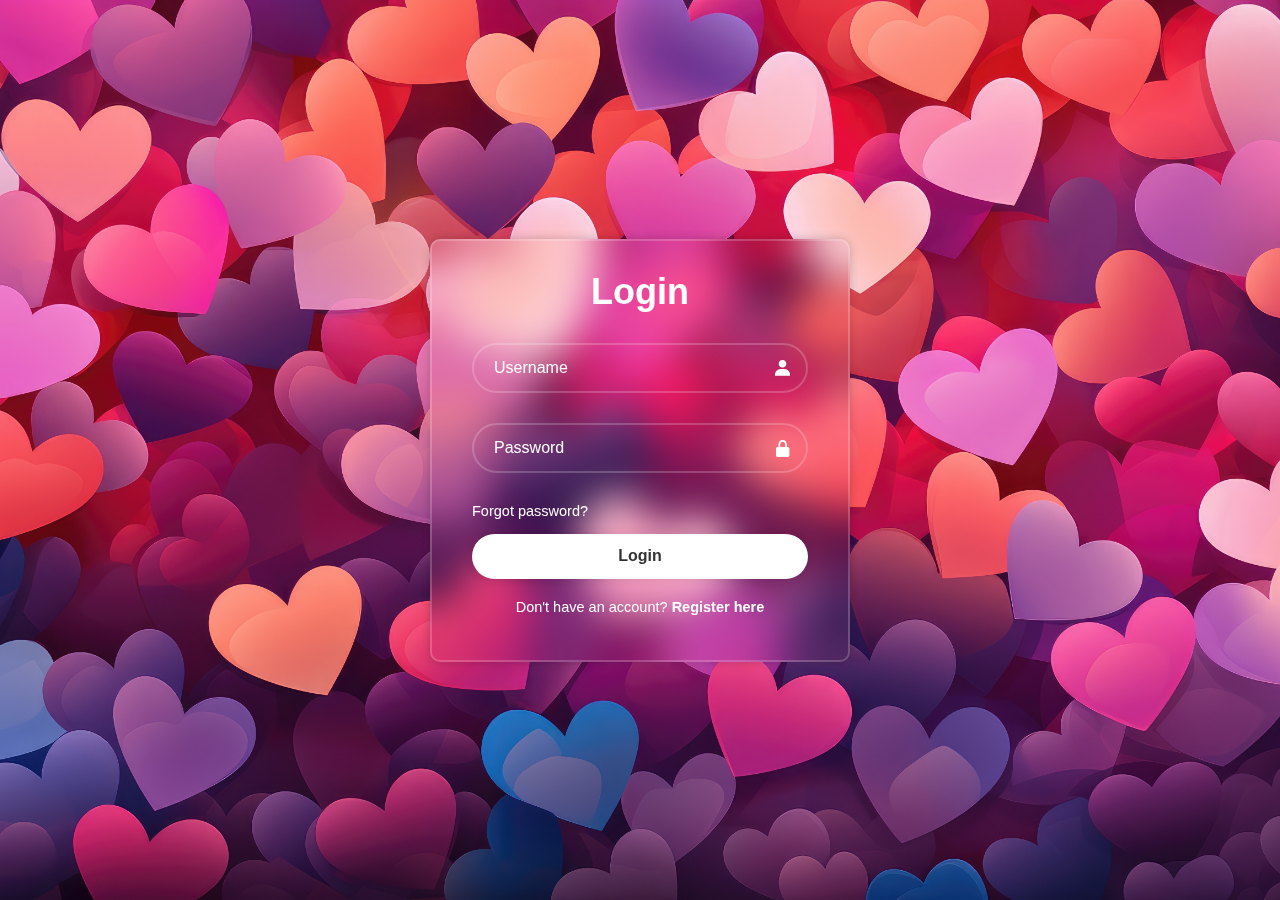
<file: index.html>
<!DOCTYPE html>
<html lang="en">
<head>
    <meta charset="UTF-8">
    <meta name="viewport" content="width=device-width, initial-scale=1.0">
    <title>Login</title>
    <link rel="stylesheet" href="login-style.css">
    <link href='https://unpkg.com/boxicons@2.1.4/css/boxicons.min.css' rel='stylesheet'>
</head>
<body>
    <div class="wrapper">
        <form action="">
            <h1>Login</h1>
            <div class="input-box">
                <input type="text" placeholder="Username" id="name" name="username"
                required>
                <i class='bx bxs-user'></i>
            </div>
            <div class="input-box">
                <input type="password" placeholder="Password" id="pass" name="password"
                required>
                <i class='bx bxs-lock-alt'></i>
            </div>
            <div class="remember-forgot">
                <a href="https://wa.me/+60198854313/?text=I%20LUPA%20PASSWORD%20LAAA">Forgot password?</a>
            </div>

            <button type="button" onclick="login()" class="btn">Login</button>
        
            <div class="register-link">
                <p>Don't have an account?
                    <a href="https://wa.me/+60198854313/?text=MEHH%20SINI%20USERNAME%20DENGAN%20PASSWORD">Register here</a>
                </p>
            </div>
        </form>
    </div>
    <script>
        function login() {
            const validUser = "lyshaaft_";
            const validPass = "alyshacomel";

            const username = document.getElementById("name").value;
            const password = document.getElementById("pass").value;

            if(username==validUser && password==validPass)
                window.location.href = 'home.html';
            else
                window.location.href = 'index.html';
        }
    </script>
</body>
</html>
</file>
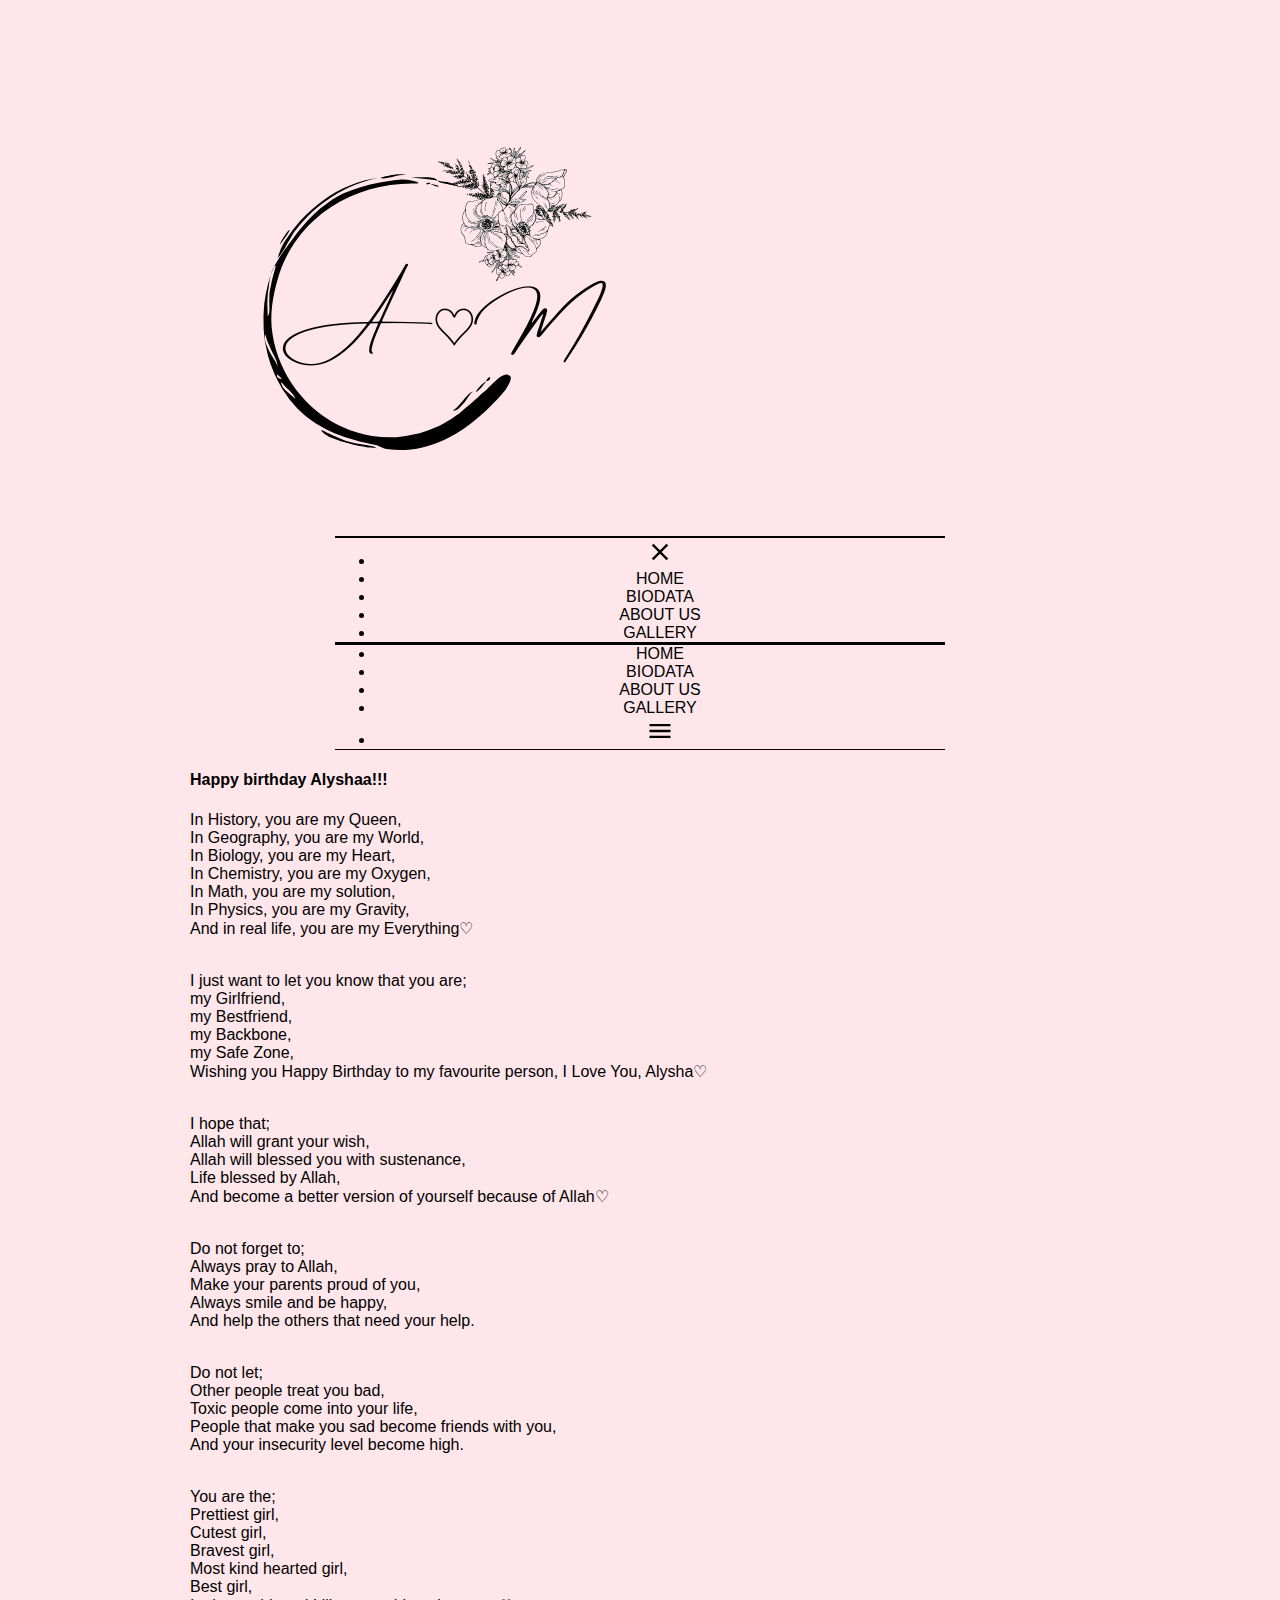
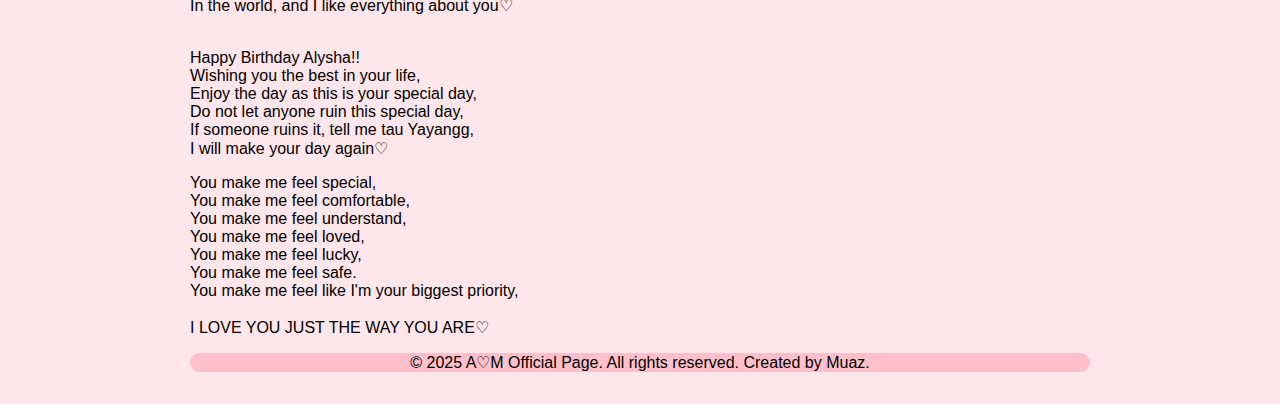
<file: 2024.html>
<!DOCTYPE html>
<html lang="en">
<head>
    <meta charset="UTF-8">
    <meta name="viewport" content="width=device-width, initial-scale=1.0, maximum-scale=1.0, user-scalable=no">
    <title>A♡M Offcial Page</title>
    
    <!--CSS Style-->
    <link rel="stylesheet" href="style.css">

</head>
<body>
    <nav>
        <img src="Images/logo.png" class="logo">
        <ul class="sidebar"><b>
            <li class="hide" onclick=hideSidebar()><a href="#"><svg xmlns="http://www.w3.org/2000/svg" height="28px" viewBox="0 -960 960 960" width="28px" fill="#000000"><path d="m256-200-56-56 224-224-224-224 56-56 224 224 224-224 56 56-224 224 224 224-56 56-224-224-224 224Z"/></svg></a></li>
            <li><a href="index.html">HOME</a></li>
            <li><a href="biodata.html">BIODATA</a></li>
            <li><a href="about.html">ABOUT US</a></li>
            <li><a href="gallery.html">GALLERY</a></li>
        </b></ul>
        <ul><b>
            <li class="hideOnMobile"><a href="index.html">HOME</a></li>
            <li class="hideOnMobile"><a href="biodata.html">BIODATA</a></li>
            <li class="hideOnMobile"><a href="about.html">ABOUT US</a></li>
            <li class="hideOnMobile"><a href="gallery.html">GALLERY</a></li>
            <li class="menu" onclick=showSidebar()><a href="#"><svg xmlns="http://www.w3.org/2000/svg" height="28px" viewBox="0 -960 960 960" width="28px" fill="#000000"><path d="M120-240v-80h720v80H120Zm0-200v-80h720v80H120Zm0-200v-80h720v80H120Z"/></svg></a></li>
        </b></ul>
    </nav>

    <div class="a2024-container">
        <h4>Happy birthday Alyshaa!!!</h4>
            <p> 
                In History, you are my Queen,
                <br>In Geography, you are my World,
                <br>In Biology, you are my Heart,
                <br>In Chemistry, you are my Oxygen,
                <br>In Math, you are my solution,
                <br>In Physics, you are my Gravity,
                <br>And in real life, you are my Everything♡
            </p>
            <p>
                <br>I just want to let you know that you are;
                <br>my Girlfriend,
                <br>my Bestfriend,
                <br>my Backbone,
                <br>my Safe Zone,
                <br>Wishing you Happy Birthday to my favourite person, I Love You, Alysha♡
            </p>
            <p>
                <br>I hope that;
                <br>Allah will grant your wish,
                <br>Allah will blessed you with sustenance,
                <br>Life blessed by Allah,
                <br>And become a better version of yourself because of Allah♡
            </p>
            <p>
                <br>Do not forget to;
                <br>Always pray to Allah,
                <br>Make your parents proud of you,
                <br>Always smile and be happy,
                <br>And help the others that need your help.
            </p>
            <p>
                <br>Do not let;
                <br>Other people treat you bad,
                <br>Toxic people come into your life,
                <br>People that make you sad become friends with you,
                <br>And your insecurity level become high.
            </p>
            <p>
                <br>You are the;
                <br>Prettiest girl,
                <br>Cutest girl,
                <br>Bravest girl,
                <br>Most kind hearted girl,
                <br>Best girl,
                <br>In the world, and I like everything about you♡
            </p>
            <p>
                <br>Happy Birthday Alysha!!
                <br>Wishing you the best in your life,
                <br>Enjoy the day as this is your special day,
                <br>Do not let anyone ruin this special day,
                <br>If someone ruins it, tell me tau Yayangg,
                <br>I will make your day again♡
            </p>
            <p>
                You make me feel special,
                <br>You make me feel comfortable,
                <br>You make me feel understand,
                <br>You make me feel loved,
                <br>You make me feel lucky,
                <br>You make me feel safe.
                <br>You make me feel like I'm your biggest priority,
                <br><br>I LOVE YOU JUST THE WAY YOU ARE♡
            </p>
    </div>
    <footer>
        <p>&copy; 2025 A♡M Official Page. All rights reserved. Created by Muaz.</p>
    </footer>

    <!--JS Code For Silde-->
    <script src="https://cdn.jsdelivr.net/npm/swiper@11/swiper-bundle.min.js"></script>
    <!--JS Code File-->
    <script src="script.js"></script>
</body>

</html>
</file>
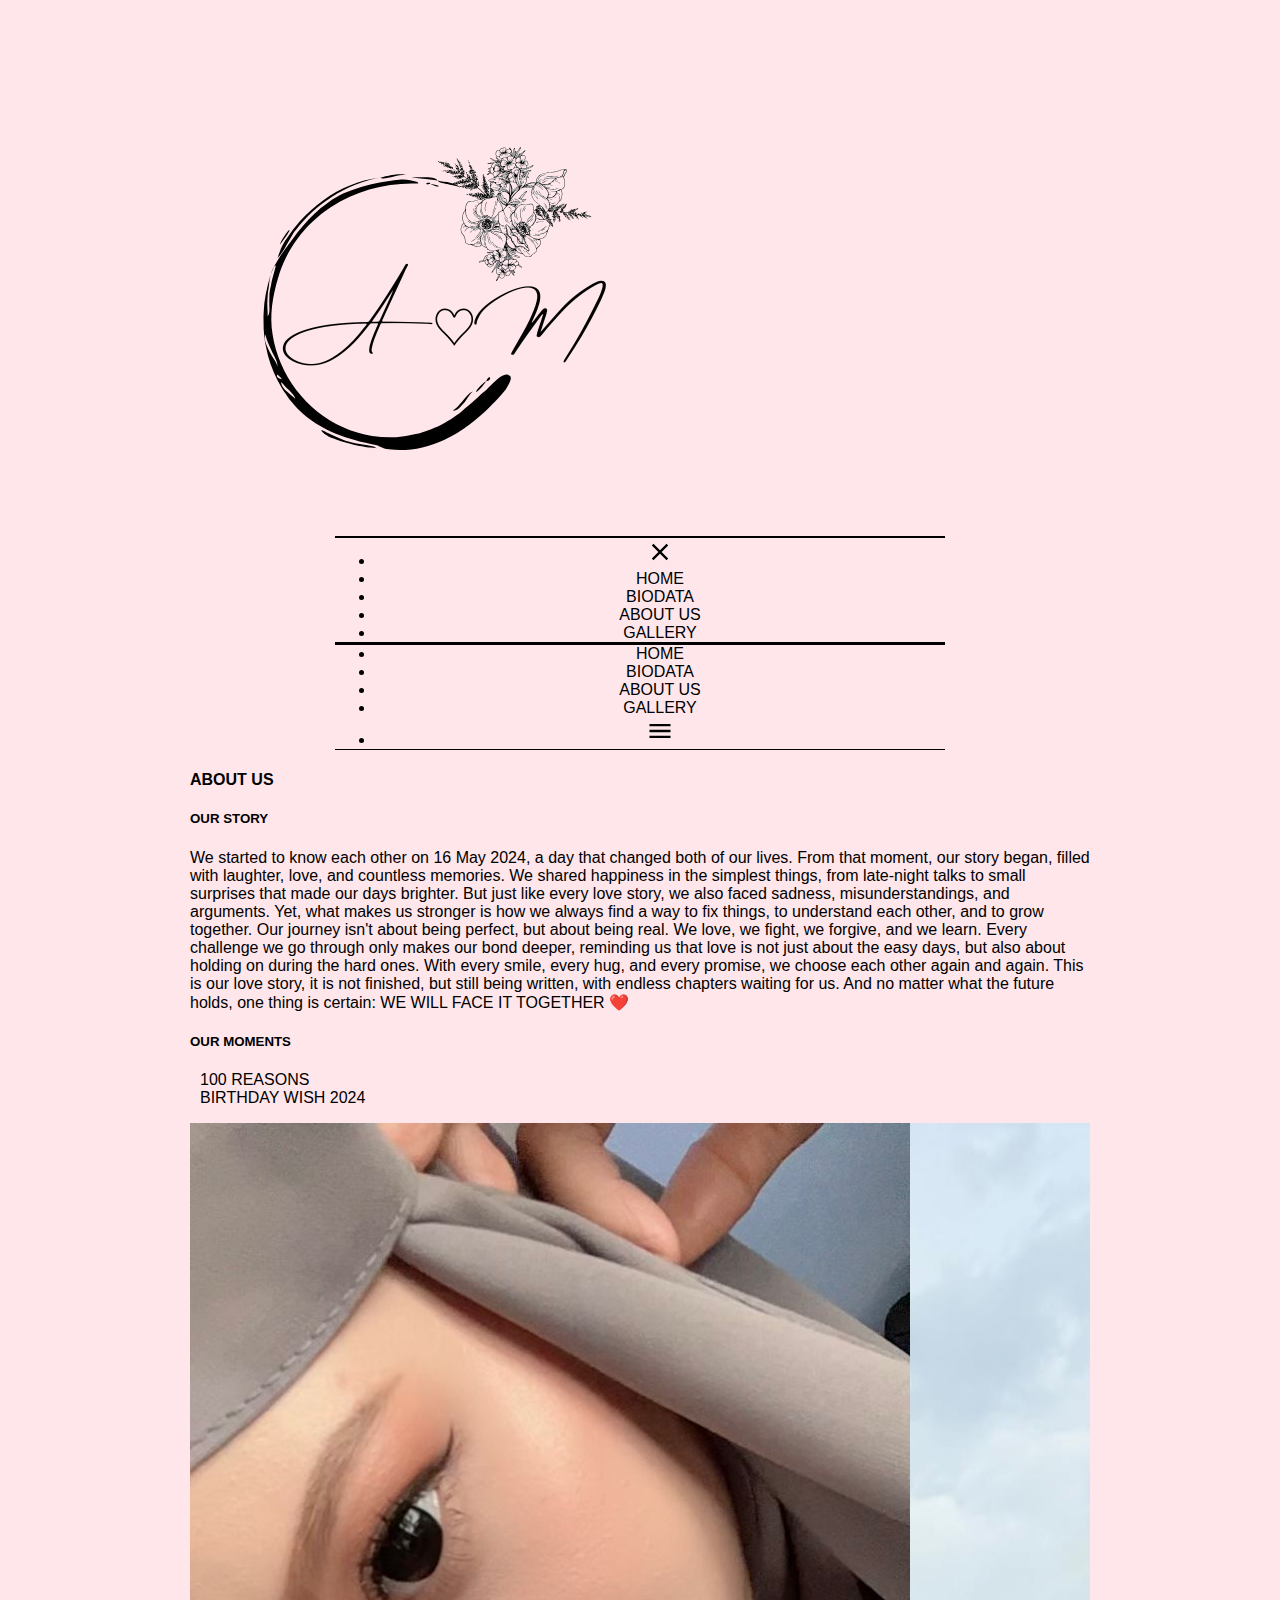
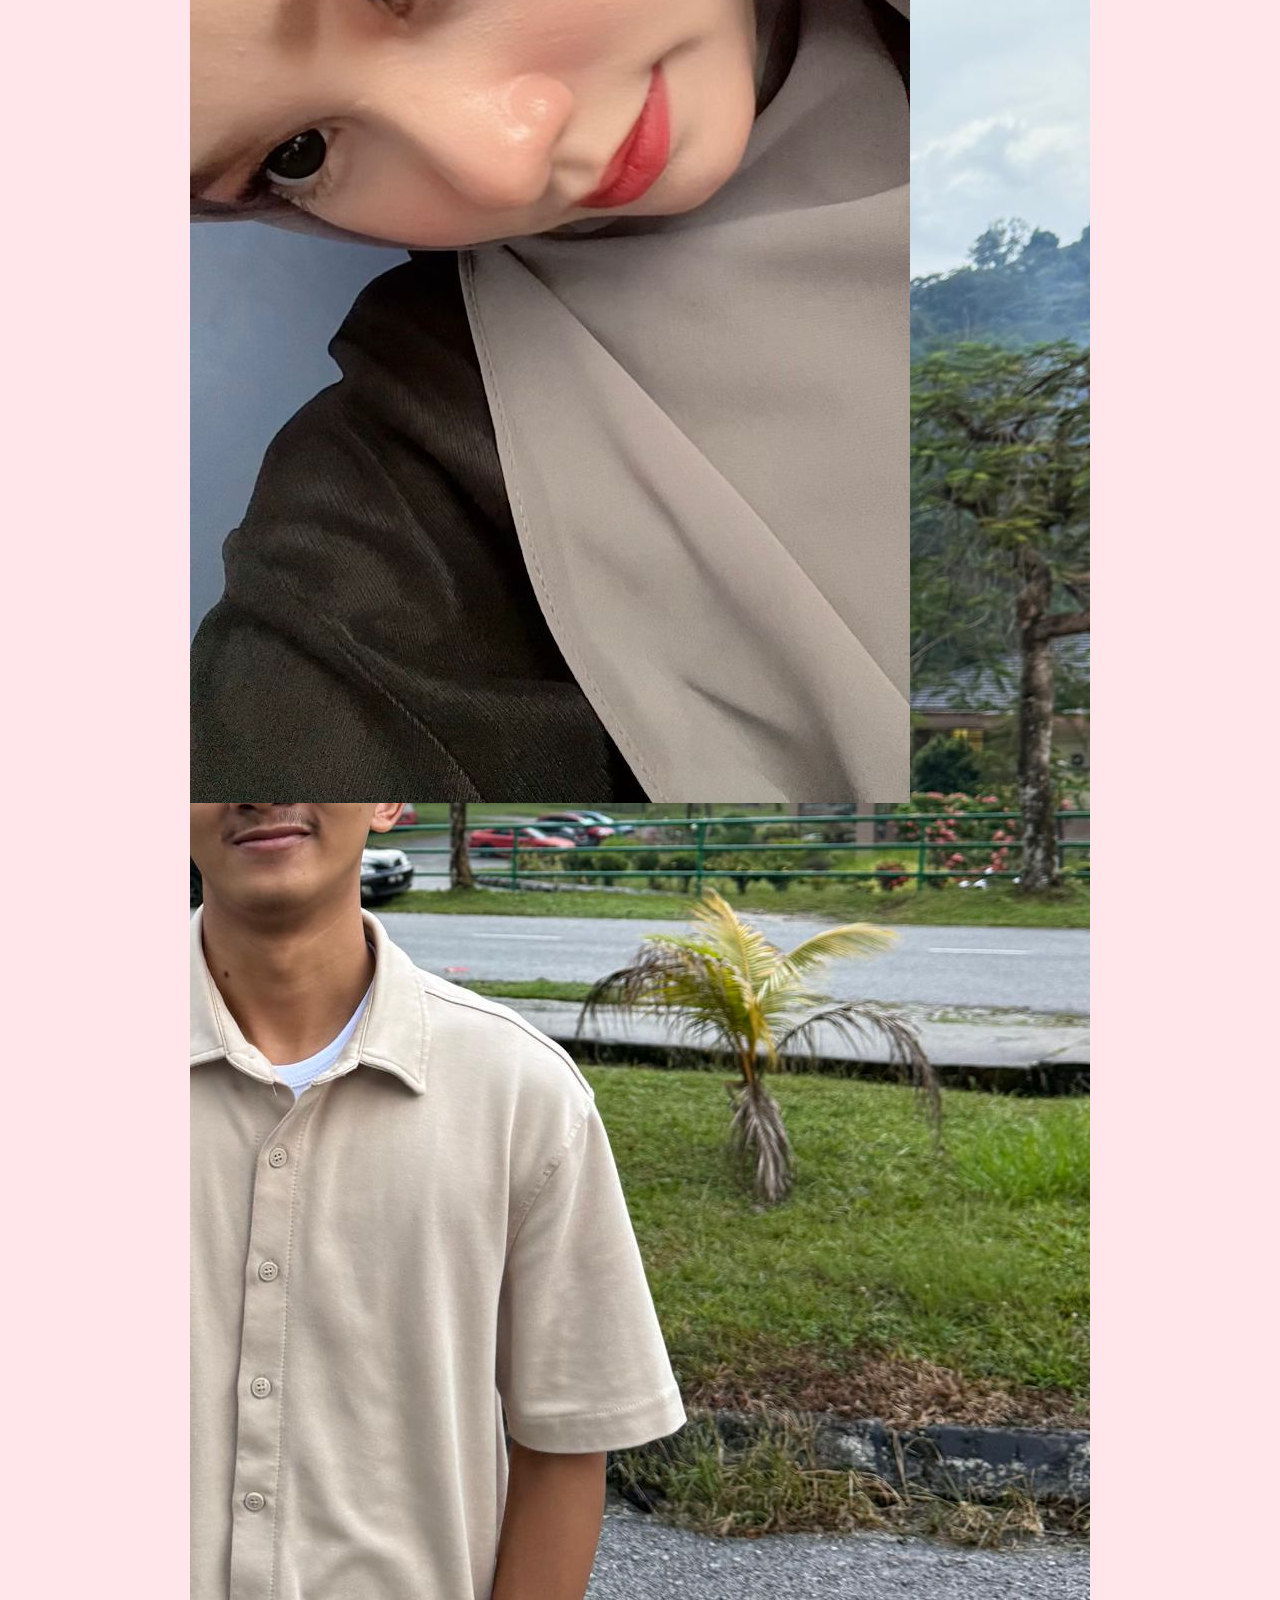
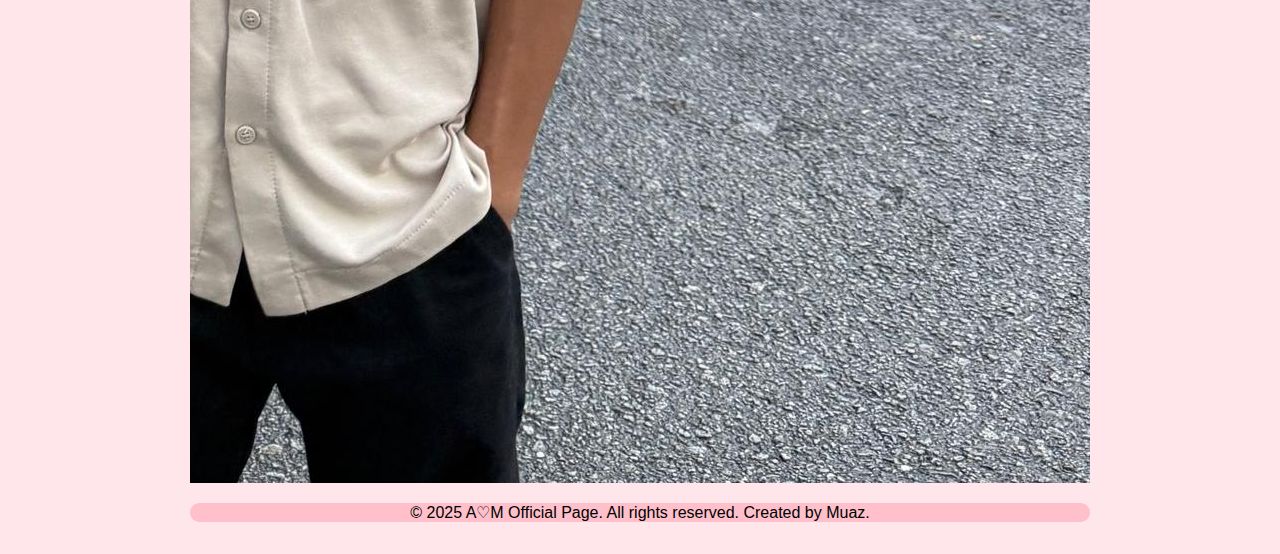
<file: about.html>
<!DOCTYPE html>
<html lang="en">
<head>
    <meta charset="UTF-8">
    <meta name="viewport" content="width=device-width, initial-scale=1.0, maximum-scale=1.0, user-scalable=no">
    <title>A♡M Offcial Page</title>

    <!--CSS Style-->
    <link rel="stylesheet" href="style.css">

    <!-- Slider Style -->
    <link rel="stylesheet" href="https://cdn.jsdelivr.net/npm/swiper@11/swiper-bundle.min.css"/>
    <script src="https://cdn.jsdelivr.net/npm/swiper@11/swiper-bundle.min.js"></script>

</head>
<body>
    <nav>
        <img src="images/logo.png" class="logo">
        <ul class="sidebar"><b>
            <li class="hide" onclick=hideSidebar()><a href="#"><svg xmlns="http://www.w3.org/2000/svg" height="28px" viewBox="0 -960 960 960" width="28px" fill="#000000"><path d="m256-200-56-56 224-224-224-224 56-56 224 224 224-224 56 56-224 224 224 224-56 56-224-224-224 224Z"/></svg></a></li>
            <li><a href="index.html">HOME</a></li>
            <li><a href="biodata.html">BIODATA</a></li>
            <li><a href="about.html">ABOUT US</a></li>
            <li><a href="gallery.html">GALLERY</a></li>
        </b></ul>
        <ul><b>
            <li class="hideOnMobile"><a href="index.html">HOME</a></li>
            <li class="hideOnMobile"><a href="biodata.html">BIODATA</a></li>
            <li class="hideOnMobile"><a href="about.html">ABOUT US</a></li>
            <li class="hideOnMobile"><a href="gallery.html">GALLERY</a></li>
            <li class="menu" onclick=showSidebar()><a href="#"><svg xmlns="http://www.w3.org/2000/svg" height="28px" viewBox="0 -960 960 960" width="28px" fill="#000000"><path d="M120-240v-80h720v80H120Zm0-200v-80h720v80H120Zm0-200v-80h720v80H120Z"/></svg></a></li>
        </b></ul>
    </nav>

    <h4 id="about">ABOUT US</h4>

    <div class="about">
        <div class="about-content">
            <div id="story">
                <h5>OUR STORY</h5>
                <p>
                    We started to know each other on 16 May 2024, a day that changed both of our lives. From that moment, our story began, filled with
                    laughter, love, and countless memories. We shared happiness in the simplest things, from late-night talks to small surprises that made 
                    our days brighter. But just like every love story, we also faced sadness, misunderstandings, and arguments. Yet, what makes us stronger 
                    is how we always find a way to fix things, to understand each other, and to grow together. Our journey isn't about being perfect, but 
                    about being real. We love, we fight, we forgive, and we learn. Every challenge we go through only makes our bond deeper, reminding us 
                    that love is not just about the easy days, but also about holding on during the hard ones. With every smile, every hug, and every 
                    promise, we choose each other again and again. This is our love story, it is not finished, but still being written, with endless chapters 
                    waiting for us. And no matter what the future holds, one thing is certain: WE WILL FACE IT TOGETHER ❤️
                </p>
            </div>

            <div id="mission-vision">
                <h5>OUR MOMENTS</h5>
                <p>
                    <a class="wishlist" href="reasons.html">100 REASONS</a><br>
                    <a class="wishlist" href="2024.html">BIRTHDAY WISH 2024</a>
                </p>
            </div>
        </div>

        <section id="slide">
            <div class="swiper mySwiper">
                <div class="swiper-wrapper">
                    <div class="swiper-slide">
                        <div class="slide-content">
                            <img src="Images/34.jpg" class="slide-image">
                        </div>
                    </div>
                    <div class="swiper-slide">
                        <div class="slide-content">
                            <img src="Images/80.jpg" class="slide-image">
                            <div class="slide-text">
                            </div>
                        </div>
                    </div>
                    <div class="swiper-slide">
                        <div class="slide-content">
                            <img src="Images/76.jpg" class="slide-image">
                            <div class="slide-text">
                            </div>
                        </div>
                    </div>
                    <div class="swiper-slide">
                        <div class="slide-content">
                            <img src="Images/37.jpg"  class="slide-image">
                            <div class="slide-text">
                            </div>
                        </div>
                    </div>
                    <div class="swiper-slide">
                        <div class="slide-content">
                            <img src="Images/74.jpg" class="slide-image">
                            <div class="slide-text">
                            </div>
                        </div>
                    </div>
                </div>
            </div>
        </section>
     </div>
    
     <footer>
        <p>&copy; 2025 A♡M Official Page. All rights reserved. Created by Muaz.</p>
    </footer>

    <!--JS Code File-->
    <script src="script.js"></script>
</body>

</html>
</file>
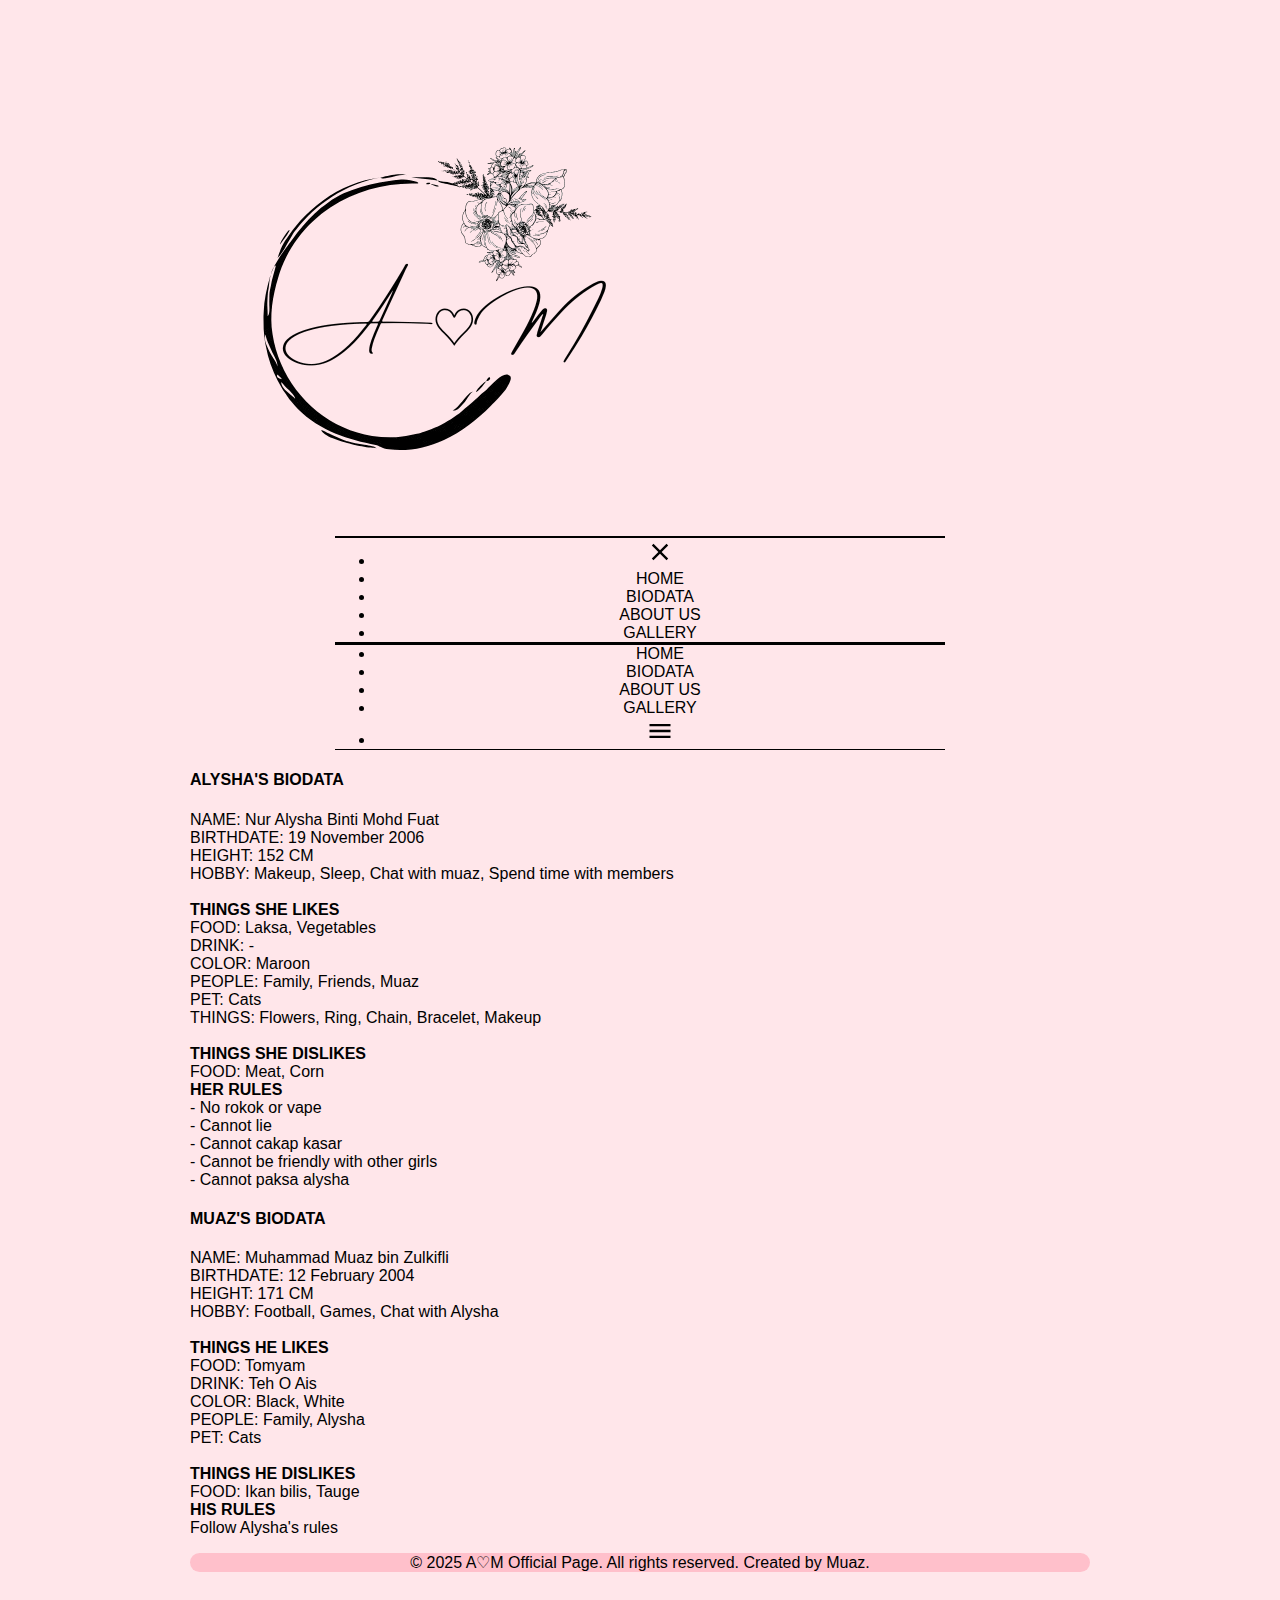
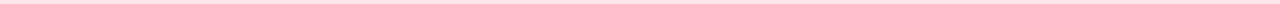
<file: biodata.html>
<!DOCTYPE html>
<html lang="en">
<head>
    <meta charset="UTF-8">
    <meta name="viewport" content="width=device-width, initial-scale=1.0, maximum-scale=1.0, user-scalable=no">
    <title>Mahallah Bilal Cafe</title>

    <!--CSS Style-->
    <link rel="stylesheet" href="style.css">

    <!-- Slider Style -->
    <link rel="stylesheet" href="https://cdn.jsdelivr.net/npm/swiper@11/swiper-bundle.min.css"/>
    <script src="https://cdn.jsdelivr.net/npm/swiper@11/swiper-bundle.min.js"></script>
</head>
<body>
    <nav>
        <img src="images/logo.png" class="logo">
        <ul class="sidebar"><b>
            <li class="hide" onclick=hideSidebar()><a href="#"><svg xmlns="http://www.w3.org/2000/svg" height="28px" viewBox="0 -960 960 960" width="28px" fill="#000000"><path d="m256-200-56-56 224-224-224-224 56-56 224 224 224-224 56 56-224 224 224 224-56 56-224-224-224 224Z"/></svg></a></li>
            <li><a href="index.html">HOME</a></li>
            <li><a href="biodata.html">BIODATA</a></li>
            <li><a href="about.html">ABOUT US</a></li>
            <li><a href="gallery.html">GALLERY</a></li>
        </b></ul>
        <ul><b>
            <li class="hideOnMobile"><a href="index.html">HOME</a></li>
            <li class="hideOnMobile"><a href="biodata.html">BIODATA</a></li>
            <li class="hideOnMobile"><a href="about.html">ABOUT US</a></li>
            <li class="hideOnMobile"><a href="gallery.html">GALLERY</a></li>
            <li class="menu" onclick=showSidebar()><a href="#"><svg xmlns="http://www.w3.org/2000/svg" height="28px" viewBox="0 -960 960 960" width="28px" fill="#000000"><path d="M120-240v-80h720v80H120Zm0-200v-80h720v80H120Zm0-200v-80h720v80H120Z"/></svg></a></li>
        </b></ul>
    </nav>

    <div class="bio-container">
        <div class="alysha-bio">
            <p>
                <h4>ALYSHA'S BIODATA</h4>
                NAME: Nur Alysha Binti Mohd Fuat<br>
                BIRTHDATE: 19 November 2006<br>
                HEIGHT: 152 CM<br>
                HOBBY: Makeup, Sleep, Chat with muaz, Spend time with members<br><br>
                <strong>THINGS SHE LIKES</strong><br>
                FOOD: Laksa, Vegetables<br>
                DRINK: - <br>
                COLOR: Maroon<br>
                PEOPLE: Family, Friends, Muaz<br>
                PET: Cats<br>
                THINGS: Flowers, Ring, Chain, Bracelet, Makeup<br><br>
                <strong>THINGS SHE DISLIKES</strong><br>
                FOOD: Meat, Corn<br>
                <strong>HER RULES</strong><br>
                - No rokok or vape<br>
                - Cannot lie<br>
                - Cannot cakap kasar<br>
                - Cannot be friendly with other girls<br>
                - Cannot paksa alysha
            </p>
        </div>
        <div class="muaz-bio">
            <p>
                <h4>MUAZ'S BIODATA</h4>
                NAME: Muhammad Muaz bin Zulkifli<br>
                BIRTHDATE: 12 February 2004<br>
                HEIGHT: 171 CM<br>
                HOBBY: Football, Games, Chat with Alysha<br><br>
                <strong>THINGS HE LIKES</strong><br>
                FOOD: Tomyam<br>
                DRINK: Teh O Ais<br>
                COLOR: Black, White<br>
                PEOPLE: Family, Alysha<br>
                PET: Cats<br><br>
                <strong>THINGS HE DISLIKES</strong><br>
                FOOD: Ikan bilis, Tauge<br>
                <strong>HIS RULES</strong><br>
                Follow Alysha's rules
            </p>
        </div>
    </div>

    

    <footer>
        <p>&copy; 2025 A♡M Official Page. All rights reserved. Created by Muaz.</p>
    </footer>

    <!--JS Code For Silde-->
    <script src="https://cdn.jsdelivr.net/npm/swiper@11/swiper-bundle.min.js"></script>
    <!--JS Code File-->
    <script src="script.js"></script>
</body>
</html>
</file>
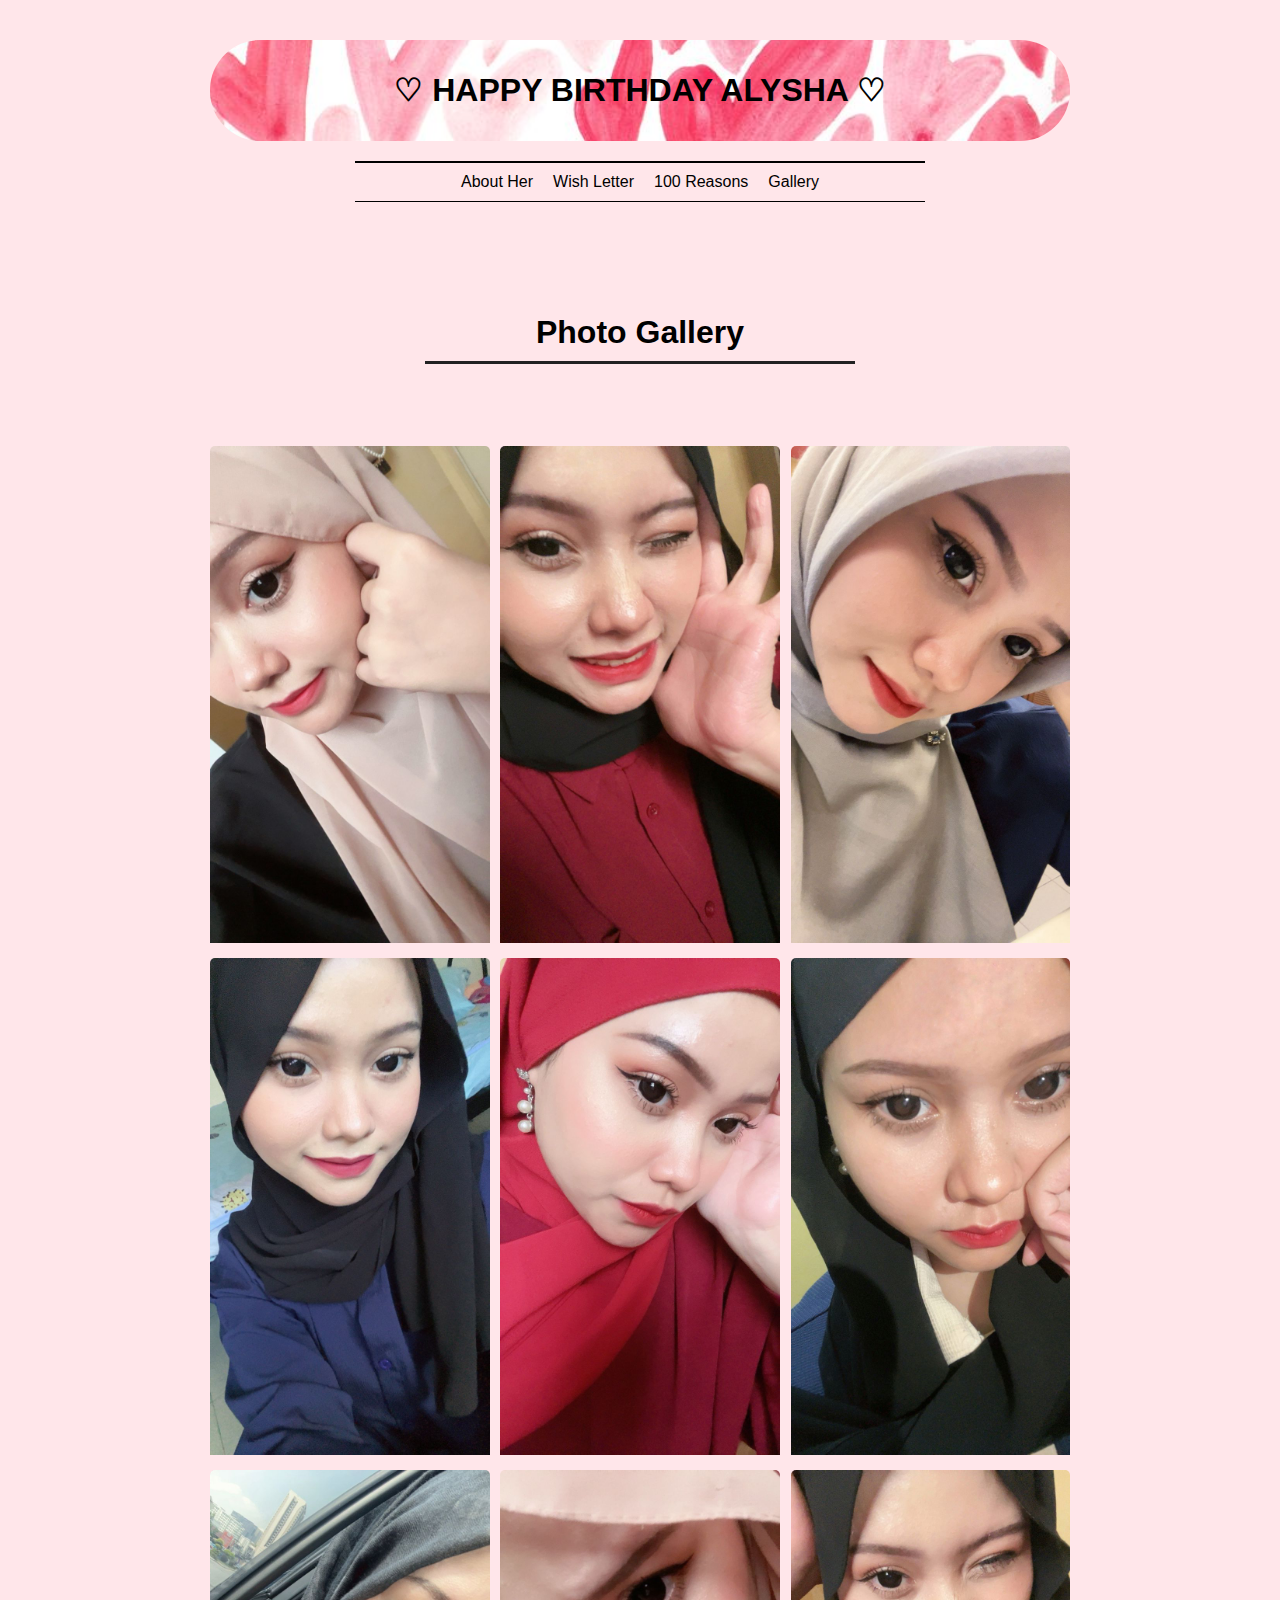
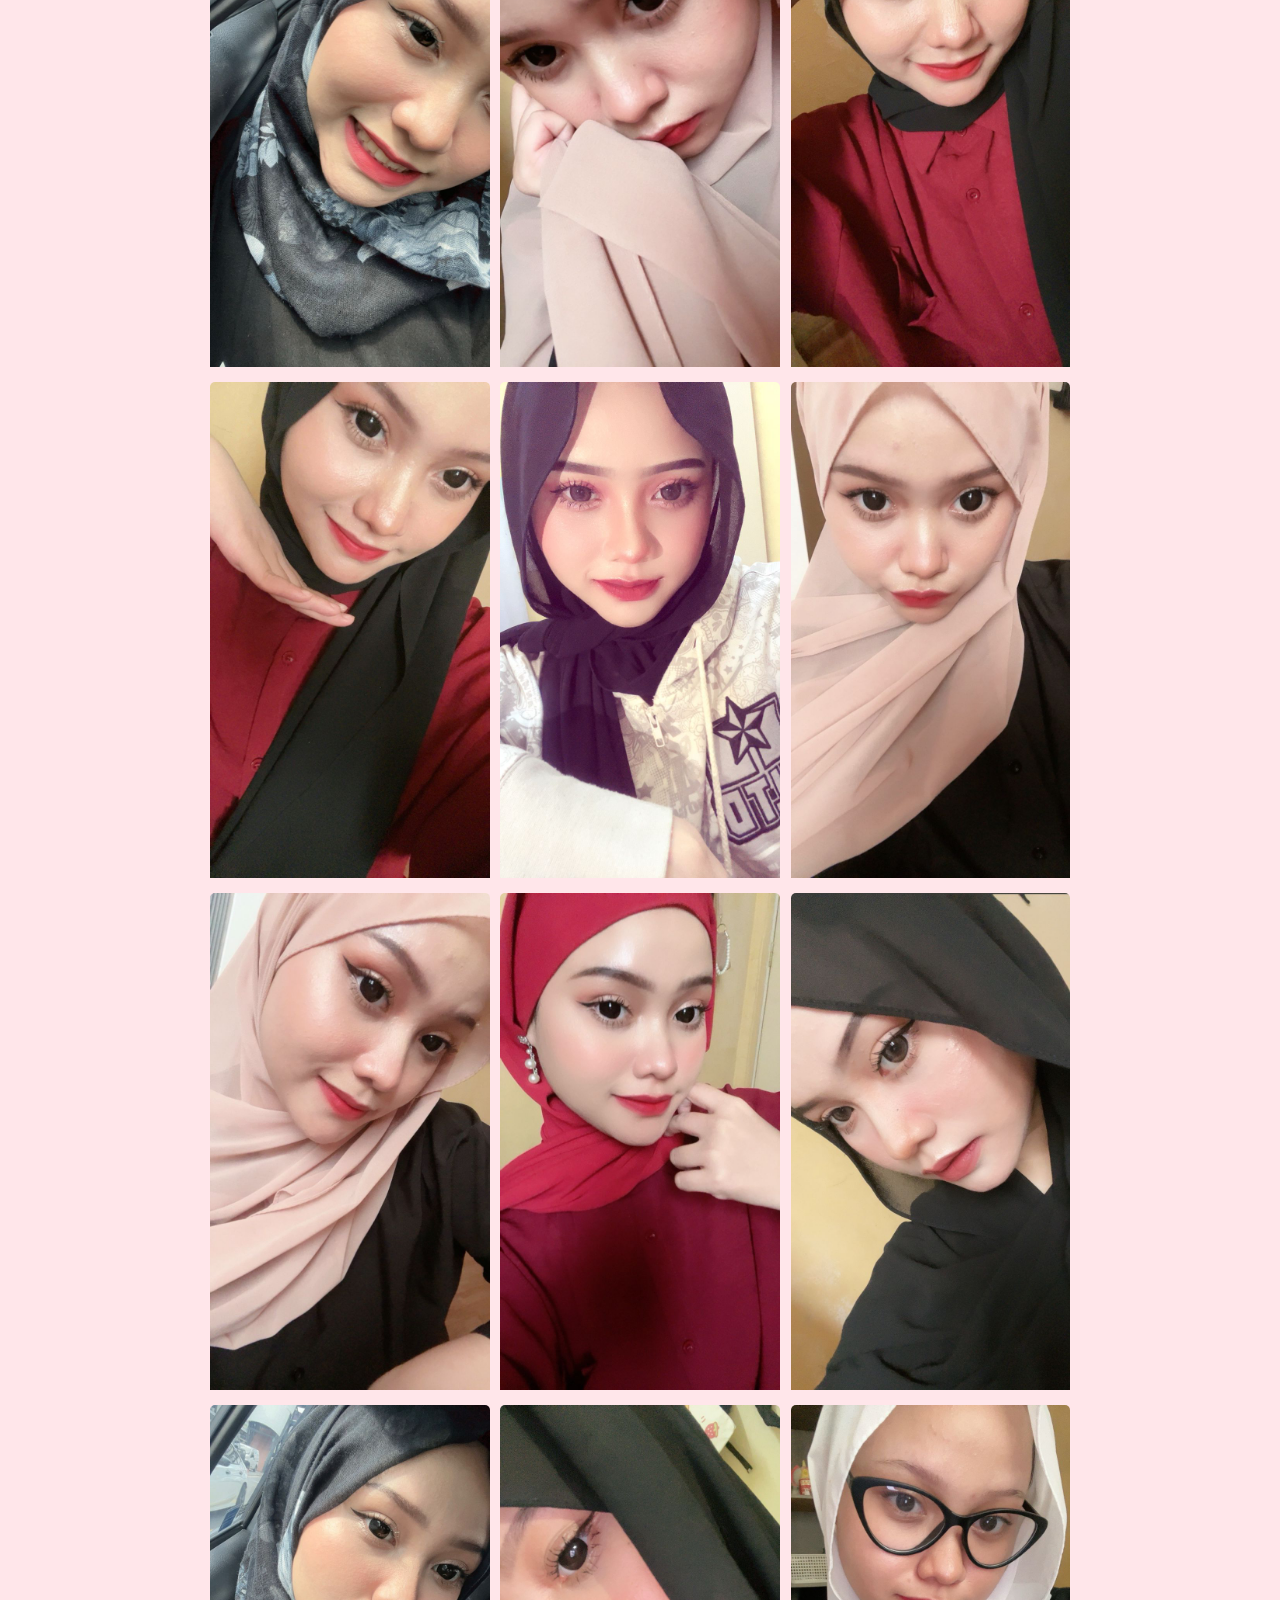
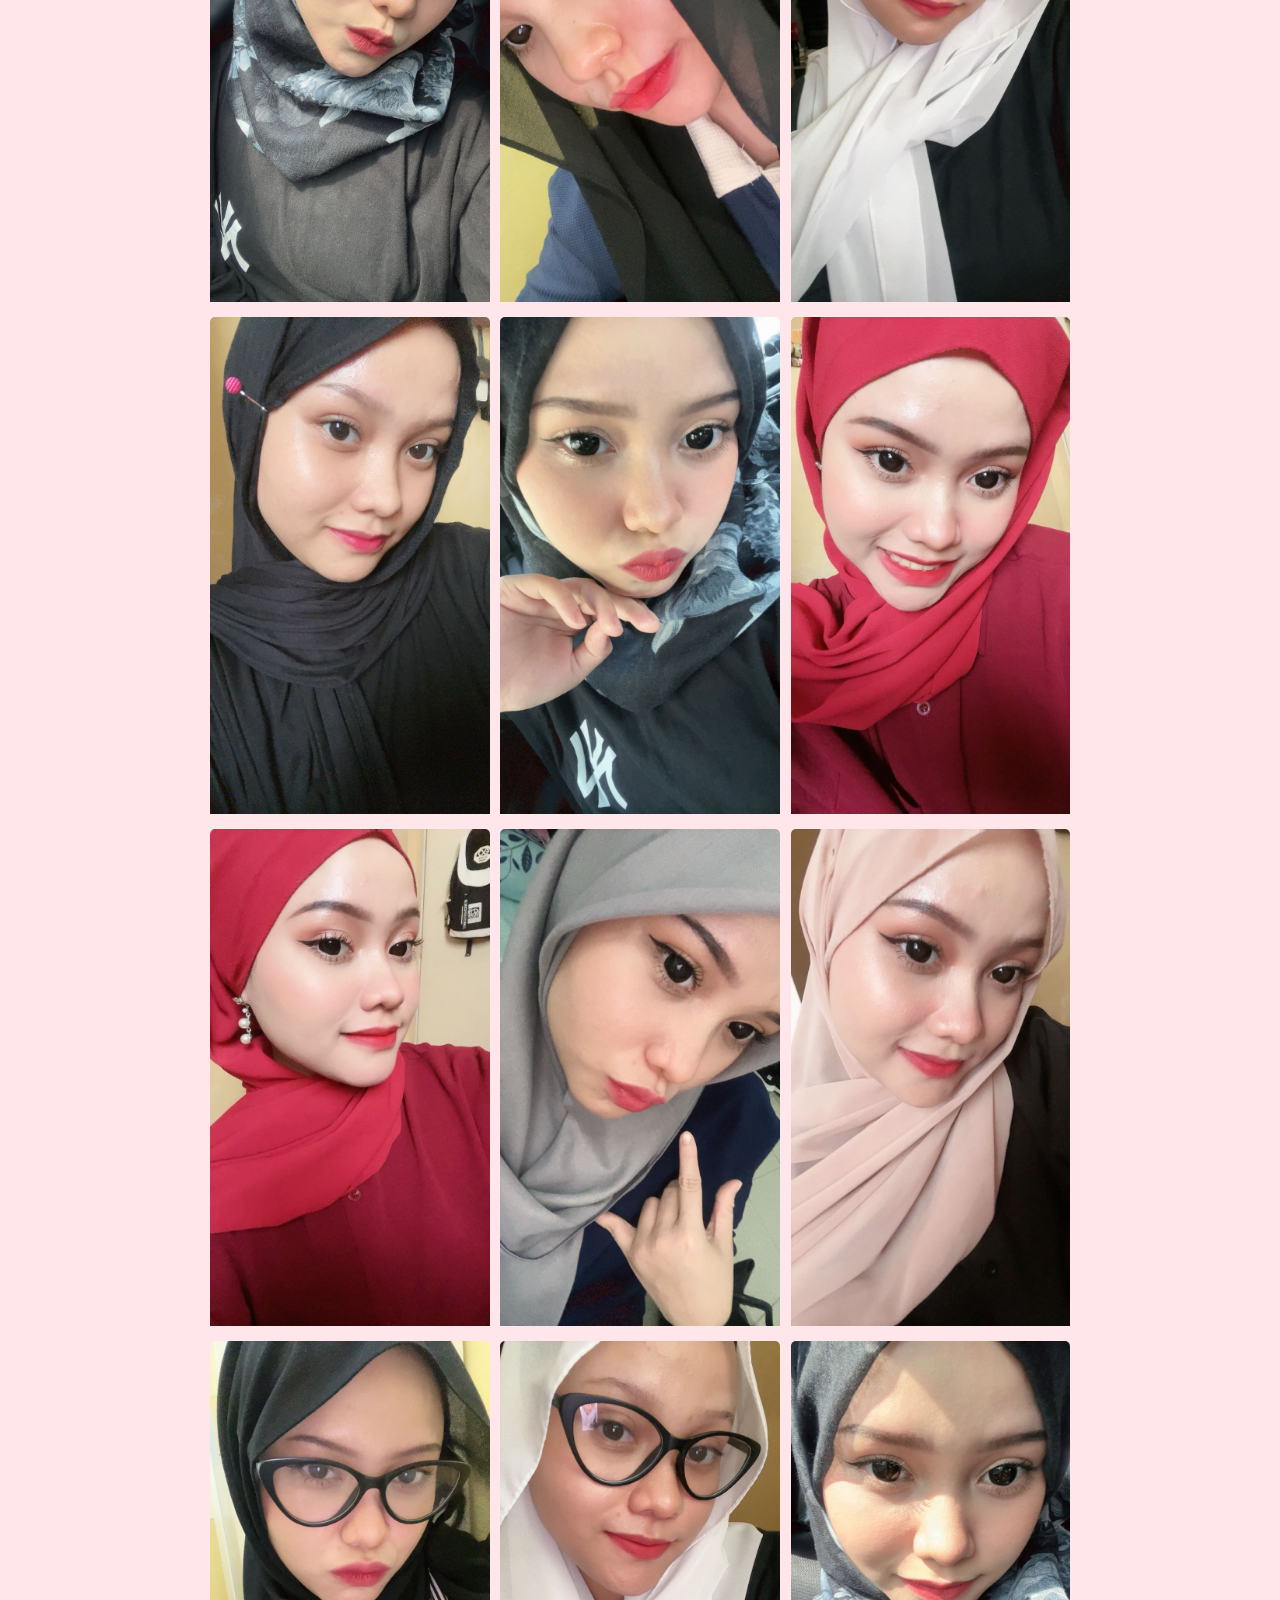
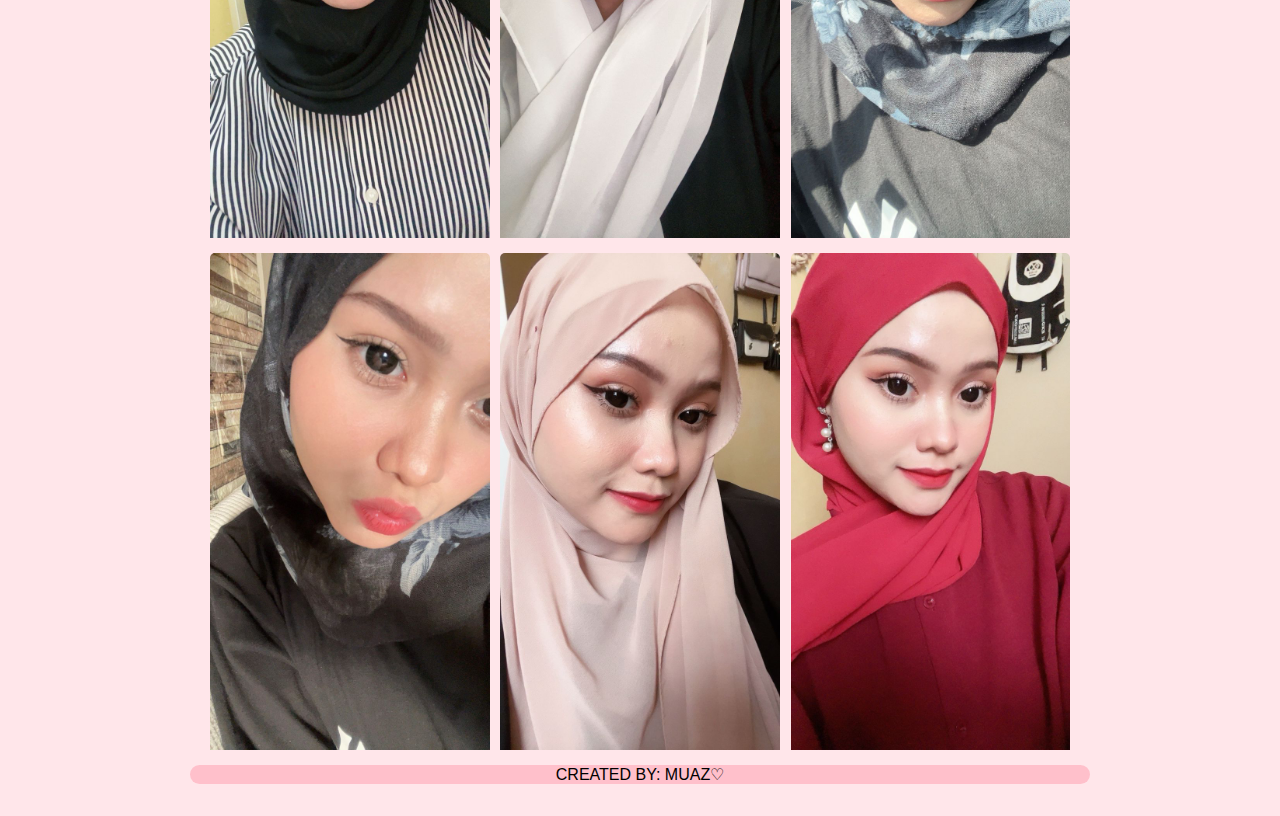
<file: gallery.html>
<!DOCTYPE html>
<html lang="en">
<head>
    <meta charset="UTF-8">
    <meta name="viewport" content="width=device-width, initial-scale=1.0">
    <title>Gallery</title>
    <link rel="stylesheet" href="galleryStyle.css">
</head>
<body>
    <div class="parent">
        <header><h1>♡ HAPPY BIRTHDAY ALYSHA ♡</h1></header>
        <nav>
            <div class="list">
                <ul>
                    <li style="display: inline;"><a href="home.html">About Her</a></li>
                    <li style="display: inline;"><a href="wish.html">Wish Letter</a></li>
                    <li style="display: inline;"><a href="reasons.html">100 Reasons</a></li>    
                    <li style="display: inline;"><a href="gallery.html">Gallery</a></li>   
                </ul>
            </div>
        </nav>
    </div>
    <div class="container">
        <div class="heading">
            <h3>Photo <span>Gallery</span></h3>
        </div>
        <div class="box">
            <div class="dream">
                <img src="Images/7.jpg">
                <img src="Images/2.jpg">
                <img src="Images/3.jpg">
                <img src="Images/4.jpg">
                <img src="Images/5.jpg">
                <img src="Images/18.jpg">
                <img src="Images/17.jpg">
                <img src="Images/24.jpg">
                <img src="Images/19.jpg">
                <img src="Images/20.jpg">
            </div>
            <div class="dream">
                <img src="Images/6.jpg">
                <img src="Images/1.jpg">
                <img src="Images/11.jpg">
                <img src="Images/9.jpg">
                <img src="Images/10.jpg">
                <img src="Images/21.jpg">
                <img src="Images/25.jpg">
                <img src="Images/23.jpg">
                <img src="Images/16.jpg">
                <img src="Images/22.jpg">
            </div>
            <div class="dream">
                <img src="Images/12.jpg">
                <img src="Images/8.jpg">
                <img src="Images/13.jpg">
                <img src="Images/15.jpg">
                <img src="Images/26.jpg">
                <img src="Images/27.jpg">
                <img src="Images/28.jpg">
                <img src="Images/29.jpg">
                <img src="Images/30.jpg">
                <img src="Images/14.jpg">
            </div>
        </div>
    </div>
    <footer>
        CREATED BY: MUAZ♡
    </footer>
</body>
</html>
</file>
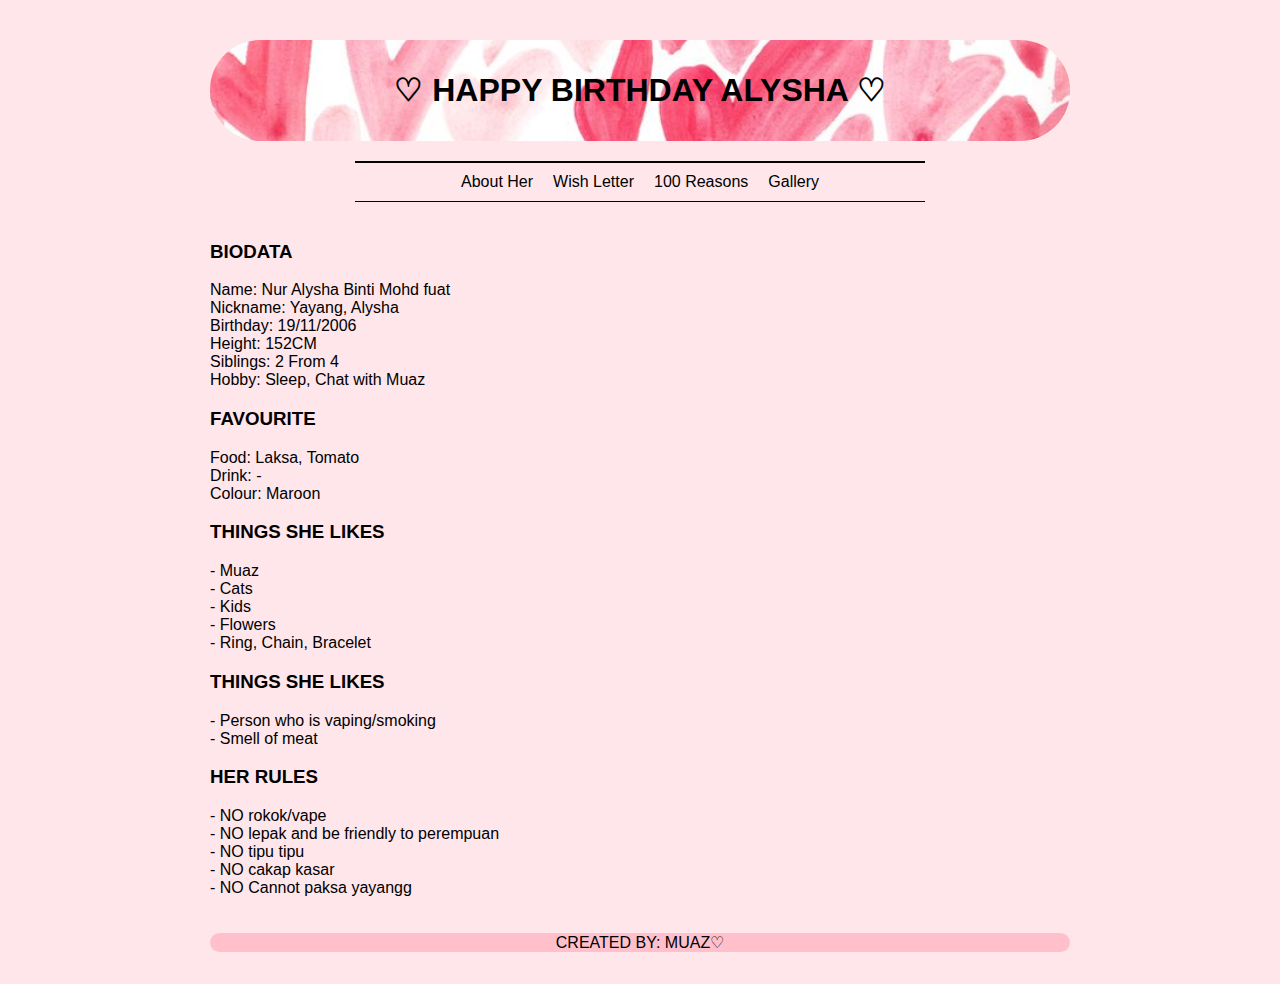
<file: home.html>
<!DOCTYPE html>
<html lang="en">
<head>
    <meta charset="UTF-8">
    <meta name="viewport" content="width=device-width, initial-scale=1.0">
    <title>Happy Birthday!</title>
    <link rel="stylesheet" href="style.css">
</head>
<body>
    <div class="container">
        <header><h1>♡ HAPPY BIRTHDAY ALYSHA ♡</h1></header>
        <nav>
            <div class="list">
                <ul>
                <li style="display: inline;"><a href="home.html">About Her</a></li>
                <li style="display: inline;"><a href="wish.html">Wish Letter</a></li>
                <li style="display: inline;"><a href="reasons.html">100 Reasons</a></li>    
                <li style="display: inline;"><a href="gallery.html">Gallery</a></li>   
            </ul>
            </div>
        </nav>
        <article>
            <p>
                
                <h3>BIODATA</h3>
                Name: Nur Alysha Binti Mohd fuat
                <br>Nickname: Yayang, Alysha
                <br>Birthday: 19/11/2006
                <br>Height: 152CM
                <br>Siblings: 2 From 4
                <br>Hobby: Sleep, Chat with Muaz
                <h3>FAVOURITE</h3>
                Food: Laksa, Tomato
                <br>Drink: - 
                <br>Colour: Maroon
                <h3>THINGS SHE LIKES</h3>
                - Muaz
                <br>- Cats
                <br>- Kids
                <br>- Flowers
                <br>- Ring, Chain, Bracelet
                <h3>THINGS SHE LIKES</h3>
                - Person who is vaping/smoking
                <br>- Smell of meat
                <h3>HER RULES</h3>
                - NO rokok/vape
                <br>- NO lepak and be friendly to perempuan
                <br>- NO tipu tipu
                <br>- NO cakap kasar
                <br>- NO Cannot paksa yayangg 
            </p>
        </article>
        <footer>
            CREATED BY: MUAZ♡
        </footer>
    </div>
</body>
</html>
</file>
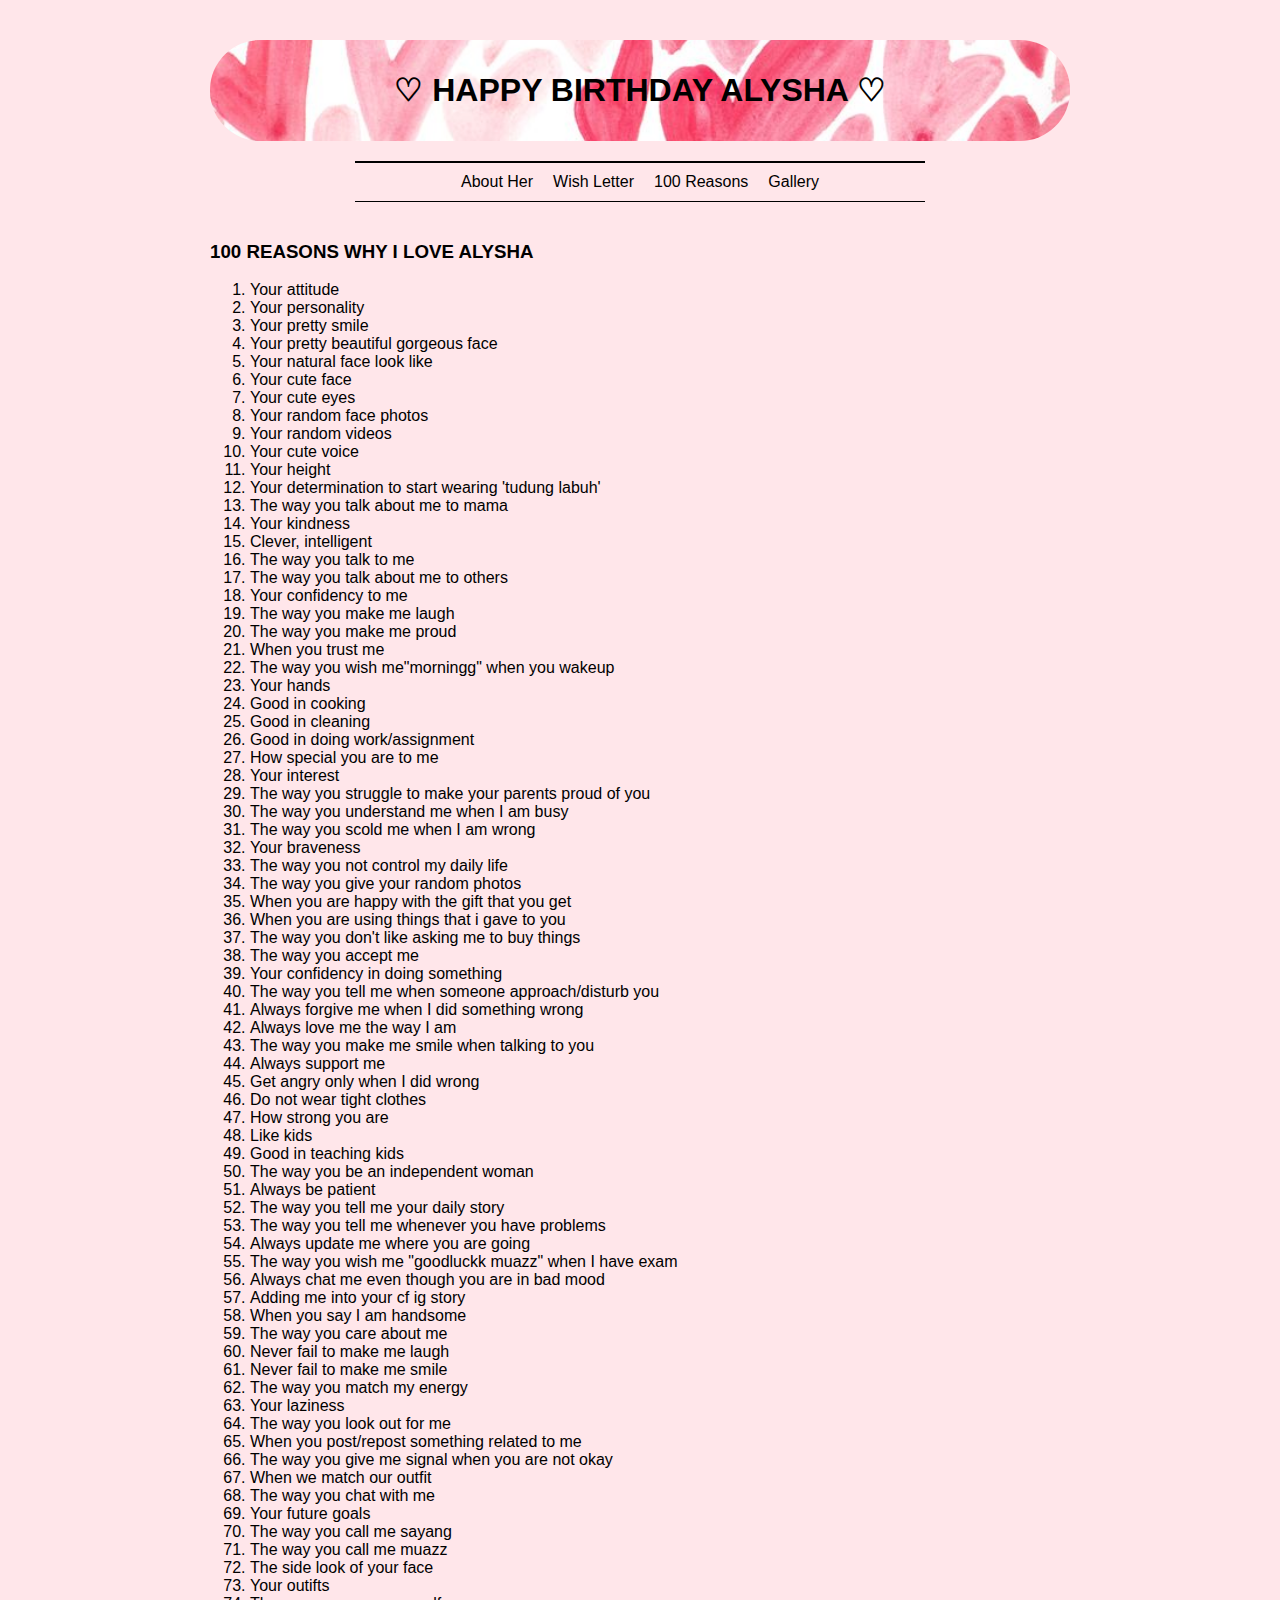
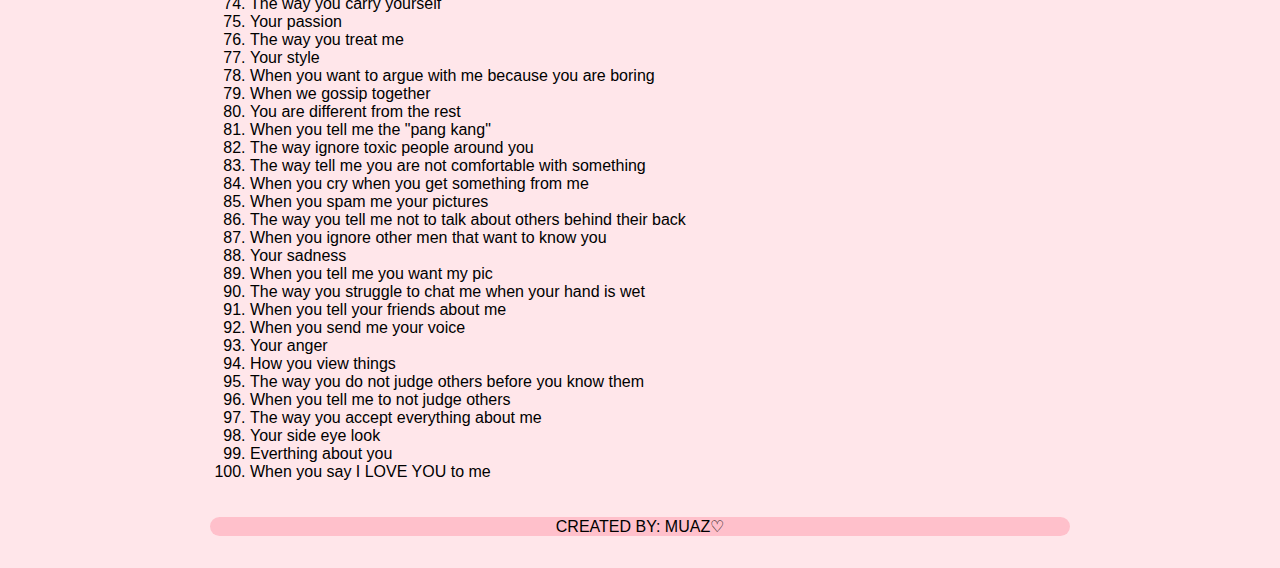
<file: reasons.html>
<!DOCTYPE html>
<html lang="en">
<head>
    <meta charset="UTF-8">
    <meta name="viewport" content="width=device-width, initial-scale=1.0">
    <title>100 Reasons</title>
    <link rel="stylesheet" href="style.css">
</head>
<body>
    <div class="container">
        <header><h1>♡ HAPPY BIRTHDAY ALYSHA ♡</h1></header>
        <nav>
            <div class="list">
                <ul>
                   <li style="display: inline;"><a href="home.html">About Her</a></li>
                    <li style="display: inline;"><a href="wish.html">Wish Letter</a></li>
                    <li style="display: inline;"><a href="reasons.html">100 Reasons</a></li>    
                    <li style="display: inline;"><a href="gallery.html">Gallery</a></li>
                </ul>
            </div>
        </nav>
        <article>
            <h3>100 REASONS WHY I LOVE ALYSHA</h3>
            <ol>
                <li>Your attitude</li>
                <li>Your personality</li>
                <li>Your pretty smile</li>
                <li>Your pretty beautiful gorgeous face</li>
                <li>Your natural face look  like</li>
                <li>Your cute face</li>
                <li>Your cute eyes</li>
                <li>Your random face photos</li>
                <li>Your random videos</li>
                <li>Your cute voice</li>
                <li>Your height</li>
                <li>Your determination to start wearing 'tudung labuh'</li>
                <li>The way you talk about me to mama</li>
                <li>Your kindness</li>
                <li>Clever, intelligent</li>
                <li>The way you talk to me</li>
                <li>The way you talk about me to others</li>
                <li>Your confidency to me</li>
                <li>The way you make me laugh</li>
                <li>The way you make me proud</li>
                <li>When you trust me</li>
                <li>The way you wish me"morningg" when you wakeup</li>
                <li>Your hands</li>
                <li>Good in cooking</li>
                <li>Good in cleaning</li>
                <li>Good in doing work/assignment</li>
                <li>How special you are to me</li>
                <li>Your interest</li>
                <li>The way you struggle to make your parents proud of you</li>
                <li>The way you understand me when I am busy</li>
                <li>The way you scold me when I am wrong</li>
                <li>Your braveness</li>
                <li>The way you not control my daily life</li>
                <li>The way you give your random photos</li>
                <li>When you are happy with the gift that you get</li>
                <li>When you are using things that i gave to you</li>
                <li>The way you don't like asking me to buy things</li>
                <li>The way you accept me</li>
                <li>Your confidency in doing something</li>
                <li>The way you tell me when someone approach/disturb you</li>
                <li>Always forgive me when I did something wrong</li>
                <li>Always love me the way I am</li>
                <li>The way you make me smile when talking to you</li>
                <li>Always support me</li>
                <li>Get angry only when I did wrong</li>
                <li>Do not wear tight clothes</li>
                <li>How strong you are</li>
                <li>Like kids</li>
                <li>Good in teaching kids</li>
                <li>The way you be an independent woman</li>
                <li>Always be patient</li>
                <li>The way you tell me your daily story</li>
                <li>The way you tell me whenever you have problems</li>
                <li>Always update me where you are going</li>
                <li>The way you wish me "goodluckk muazz" when I have exam</li>
                <li>Always chat me even though you are in bad mood</li>
                <li>Adding me into your cf ig story</li>
                <li>When you say I am handsome</li>
                <li>The way you care about me</li>
                <li>Never fail to make me laugh</li>
                <li>Never fail to make me smile</li>
                <li>The way you match my energy</li>
                <li>Your laziness</li>
                <li>The way you look out for me</li>
                <li>When you post/repost something related to me</li>
                <li>The way you give me signal when you are not okay</li>
                <li>When we match our outfit</li>
                <li>The way you chat with me</li>
                <li>Your future goals</li>
                <li>The way you call me sayang</li>
                <li>The way you call me muazz</li>
                <li>The side look of your face</li>
                <li>Your outifts</li>
                <li>The way you carry yourself</li>
                <li>Your passion</li>
                <li>The way you treat me</li>
                <li>Your style</li>
                <li>When you want to argue with me because you are boring</li>
                <li>When we gossip together</li>
                <li>You are different from the rest</li>
                <li>When you tell me the "pang kang"</li>
                <li>The way ignore toxic people around you</li>
                <li>The way tell me you are not comfortable with something</li>
                <li>When you cry when you get something from me</li>
                <li>When you spam me your pictures</li>
                <li>The way you tell me not to talk about others behind their back</li>
                <li>When you ignore other men that want to know you</li>
                <li>Your sadness</li>
                <li>When you tell me you want my pic</li>
                <li>The way you struggle to chat me when your hand is wet</li>
                <li>When you tell your friends about me</li>
                <li>When you send me your voice</li>
                <li>Your anger</li>
                <li>How you view things</li>
                <li>The way you do not judge others before you know them</li>
                <li>When you tell me to not judge others</li>
                <li>The way you accept everything about me</li>
                <li>Your side eye look</li>
                <li>Everthing about you</li>
                <li>When you say I LOVE YOU to me</li>
            </ol>
        </article>
        <footer>
            CREATED BY: MUAZ♡
        </footer>
    </div>
</body>
</html>
</file>
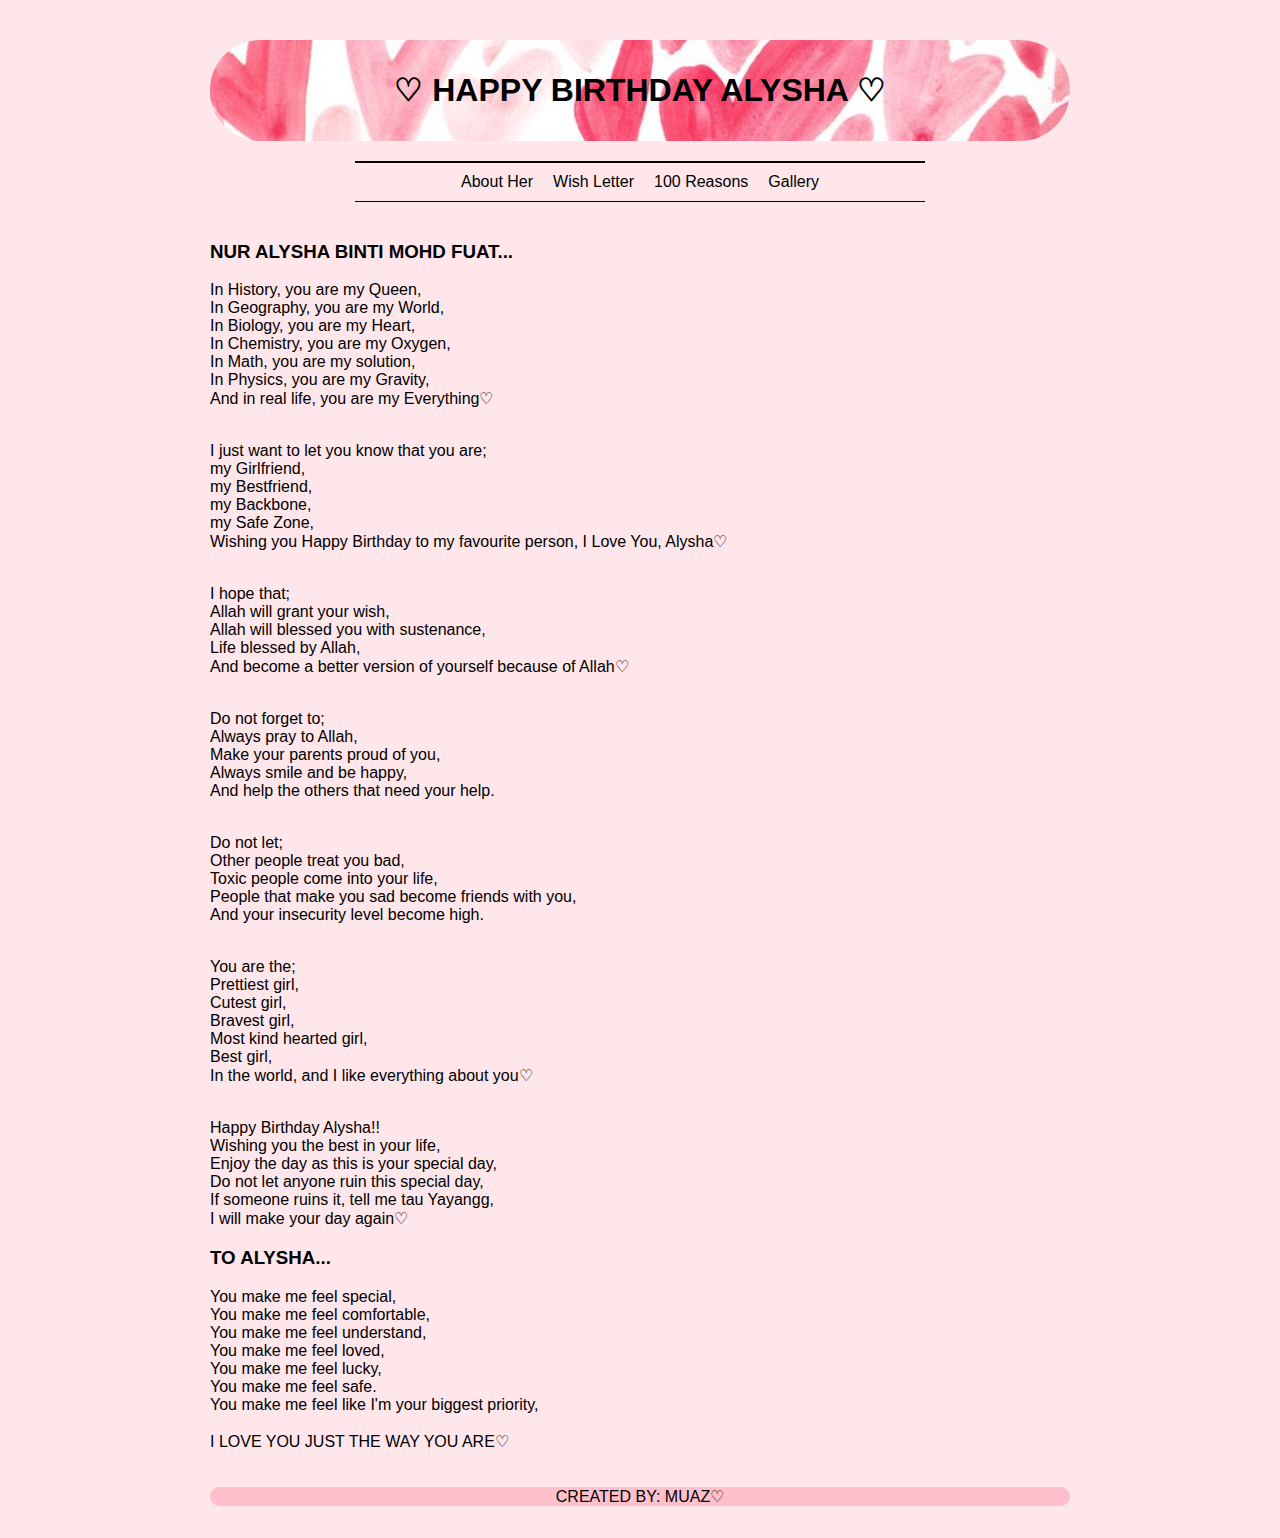
<file: wish.html>
<!DOCTYPE html>
<html lang="en">
<head>
    <meta charset="UTF-8">
    <meta name="viewport" content="width=device-width, initial-scale=1.0">
    <title>Wish Letter</title>
    <link rel="stylesheet" href="style.css">
</head>
<body>
    <div class="container">
        <header><h1>♡ HAPPY BIRTHDAY ALYSHA ♡</h1></header>
        <nav>
            <div class="list">
                <ul>
                    <li style="display: inline;"><a href="home.html">About Her</a></li>
                    <li style="display: inline;"><a href="wish.html">Wish Letter</a></li>
                    <li style="display: inline;"><a href="reasons.html">100 Reasons</a></li>    
                    <li style="display: inline;"><a href="gallery.html">Gallery</a></li>
                </ul>
            </div>
        </nav>
        <article>
            <p> 
                <h3>NUR ALYSHA BINTI MOHD FUAT...</h3>
                In History, you are my Queen,
                <br>In Geography, you are my World,
                <br>In Biology, you are my Heart,
                <br>In Chemistry, you are my Oxygen,
                <br>In Math, you are my solution,
                <br>In Physics, you are my Gravity,
                <br>And in real life, you are my Everything♡
            </p>
            <p>
                <br>I just want to let you know that you are;
                <br>my Girlfriend,
                <br>my Bestfriend,
                <br>my Backbone,
                <br>my Safe Zone,
                <br>Wishing you Happy Birthday to my favourite person, I Love You, Alysha♡
            </p>
            <p>
                <br>I hope that;
                <br>Allah will grant your wish,
                <br>Allah will blessed you with sustenance,
                <br>Life blessed by Allah,
                <br>And become a better version of yourself because of Allah♡
            </p>
            <p>
                <br>Do not forget to;
                <br>Always pray to Allah,
                <br>Make your parents proud of you,
                <br>Always smile and be happy,
                <br>And help the others that need your help.
            </p>
            <p>
                <br>Do not let;
                <br>Other people treat you bad,
                <br>Toxic people come into your life,
                <br>People that make you sad become friends with you,
                <br>And your insecurity level become high.
            </p>
            <p>
                <br>You are the;
                <br>Prettiest girl,
                <br>Cutest girl,
                <br>Bravest girl,
                <br>Most kind hearted girl,
                <br>Best girl,
                <br>In the world, and I like everything about you♡
            </p>
            <p>
                <br>Happy Birthday Alysha!!
                <br>Wishing you the best in your life,
                <br>Enjoy the day as this is your special day,
                <br>Do not let anyone ruin this special day,
                <br>If someone ruins it, tell me tau Yayangg,
                <br>I will make your day again♡
            </p>
            <p>
                <h3>TO ALYSHA...</h3>
                You make me feel special,
                <br>You make me feel comfortable,
                <br>You make me feel understand,
                <br>You make me feel loved,
                <br>You make me feel lucky,
                <br>You make me feel safe.
                <br>You make me feel like I'm your biggest priority,
                <br><br>I LOVE YOU JUST THE WAY YOU ARE♡
            </p>
        </article>
        <footer>
            CREATED BY: MUAZ♡
        </footer>
    </div>
</body>
</html>
</file>
<file: login-style.css>
* {
    margin: 0;
    padding: 0;
    box-sizing: border-box;
    font-family: "Poppins",sans-serif;
}

body {
    display: flex;
    justify-content: center;
    align-items: center;
    min-height: 100vh;
    background: url('Images/love2.jpg')no-repeat;
    background-size: cover;
    background-position: center;
}

.wrapper {
    width: 420px;
    background: transparent;
    border: 2px solid rgba(255, 255, 255,.2);
    backdrop-filter: blur(20px);
    box-shadow: 0 0 10px rgba(0, 0, 0, .2);
    color: white;
    border-radius: 10px;
    padding: 30px 40px;
}

.wrapper h1 {
    font-size: 36px;
    text-align: center;
}

.wrapper .input-box {
    position: relative;
    width: 100%;
    height: 50px;
    margin: 30px 0;
}

.input-box input{
    width: 100%;
    height: 100%;
    background: transparent;
    border: none;
    outline: none;
    border: 2px solid rgba(255,255,255,.2);
    border-radius: 40px;
    font-size: 16px;
    color: #fff;
    padding: 20px 45px 20px 20px;
}

.input-box input::placeholder{
    color: #fff;
}

.input-box i {
    position: absolute;
    right: 5px;
    top: 30%;
    transform: translate(-50%);
    font-size: 20px;
}

.wrapper .remember-forgot {
    display: flex;
    justify-content: space-between;
    font-size: 14.5px;
    margin: 15px 0 15px;
}

.remember-forgot a {
    color: #fff;
    text-decoration: none;
}

.remember-forgot a:hover {
    text-decoration: underline;
}

.wrapper .btn {
    width: 100%;
    height: 45px;
    background: #fff;
    border: none;
    outline: none;
    border-radius: 40px;
    box-shadow: 0 0 10px rgba(0, 0, 0, .1);
    cursor: pointer;
    font-size: 16px;
    color: #333;
    font-weight: 600;
}

.wrapper .register-link {
    font-size: 14.5px;
    text-align: center;
    margin: 20px 0 15px;
}

.register-link p a {
    color: #fff;
    text-decoration: none;
    font-weight: 600;
}

.register-link p a:hover {
    text-decoration: underline;
}
</file>
<file: style.css>
body{
    width: 90%;
    max-width: 900px;
    margin: 2em auto;
    font: 0.9em;
    font-family: Arial, Helvetica, sans-serif;
    background-color: rgb(255, 230, 234);
}
header{
    border-radius: 50px;
    padding: 10px;
    background-image:url('Images/love.jpg');
    background-size: cover;
      background-position: center;
      background-repeat: no-repeat;
      color: black; /* Text color for visibility */
      display: flex;
      align-items: center;
      justify-content: center;
}
header h1{
    position: relative;
    text-align: center;
}
footer{
    border-radius: 100px;
    background-color: pink;
    text-align: center;
}

ul{
	width: 570px;
	border-top: 2px solid black;
	border-bottom: 1px solid black;
	margin: 0px auto 0px auto;
	text-align: center;
}

a{
	color: black;
	text-decoration: none;
	padding: 6px 10px 5px 10px;
	font-weight: normal;
}

a:hover {
	color: red;
	background-color: black;
	}

.list {
    ul{
        display: flex; /* Use flexbox for layout */
        flex-wrap: wrap; /* Allow items to wrap to the next line */
        justify-content: center; /* Center the items horizontally */
        align-items: center; /* Center items vertically (if needed) */
        padding: 10px;
        margin: 0 auto;
        max-width: 100%; /* Ensure container doesn't exceed screen width */
        box-sizing: border-box;
    }
        @media (max-width: 600px) {
            .use-case-item {
                flex: 1 1 90%; 
            }
        }
}

/*grid*/
.container {
    display: grid;
    margin: 40px 20px 0 20px;
    gap: 20px;
    grid-template-areas: 
    "head head head head"
    "navi navi navi navi"
    "content content content content"
    "foot foot foot foot";
    grid-template-columns: 1fr 1fr 1fr 1fr;
}

header{
    grid-area: head;
}

article{
    grid-area: content;
}
nav{
    grid-area: navi;
}

footer{
    grid-area: foot;
}
</file>
<file: galleryStyle.css>
body{
    width: 90%;
    max-width: 900px;
    margin: 2em auto;
    font: 0.9em;
    font-family: Arial, Helvetica, sans-serif;
    background-color: rgb(255, 230, 234);
}

header{
    border-radius: 50px;
    padding: 10px;
    background-image:url('Images/love.jpg');
    background-size: cover;
      background-position: center;
      background-repeat: no-repeat;
      color: black; /* Text color for visibility */
      display: flex;
      align-items: center;
      text-align: center;
      justify-content: center;
}

footer{
    border-radius: 100px;
    background-color: pink;
    text-align: center;
}

ul{
	width: 570px;
	border-top: 2px solid black;
	border-bottom: 1px solid black;
	margin: 0px auto 0px auto;
	text-align: center;
}

a{
	color: black;
	text-decoration: none;
	padding: 6px 10px 5px 10px;
	font-weight: normal;
}

a:hover {
	color: red;
	background-color: black;
	}

.list {
    ul{
        display: flex; /* Use flexbox for layout */
        flex-wrap: wrap; /* Allow items to wrap to the next line */
        justify-content: center; /* Center the items horizontally */
        align-items: center; /* Center items vertically (if needed) */
        padding: 10px;
        margin: 0 auto;
        max-width: 100%; /* Ensure container doesn't exceed screen width */
        box-sizing: border-box;
    }
        @media (max-width: 600px) {
            .use-case-item {
                flex: 1 1 90%; 
            }
        }
}

.parent {
    display: grid;
    margin: 40px 20px 0 20px;
    gap: 20px;
    grid-template-areas: 
    "head head head head"
    "navi navi navi navi"
    "content content side side"
    "foot foot foot foot";
    grid-template-columns: 1fr 1fr 1fr 1fr;
}

header{
    grid-area: head;
}

article{
    grid-area: content;
}
nav{
    grid-area: navi;
}
aside{
    grid-area: side;
}
footer{
    grid-area: foot;
}

.container{
    display: flex;
    flex-direction: column;
    justify-content: center;
    align-items: center;
    text-align: center;
    margin:40px 20px 0 20px;
}

.container .heading{
    width: 50%;
    padding-bottom: 50px;
}

.container .heading h3{
    font-size: 2em;
    font-weight: bolder;
    padding-bottom: 10px;
    border-bottom: 3px solid #222;
}

.container .heading h3 span{
    font-weight: 100px;
}

.container .box{
    display: flex;
    flex-direction: row;
    justify-content: space-between;
}

.container .box .dream{
    display: flex;
    flex-direction: column;
    width: 32.5%;

}

.container .box .dream img {
    width: 100%;
    padding-bottom: 15px;
    border-radius: 5px;
}
</file>
